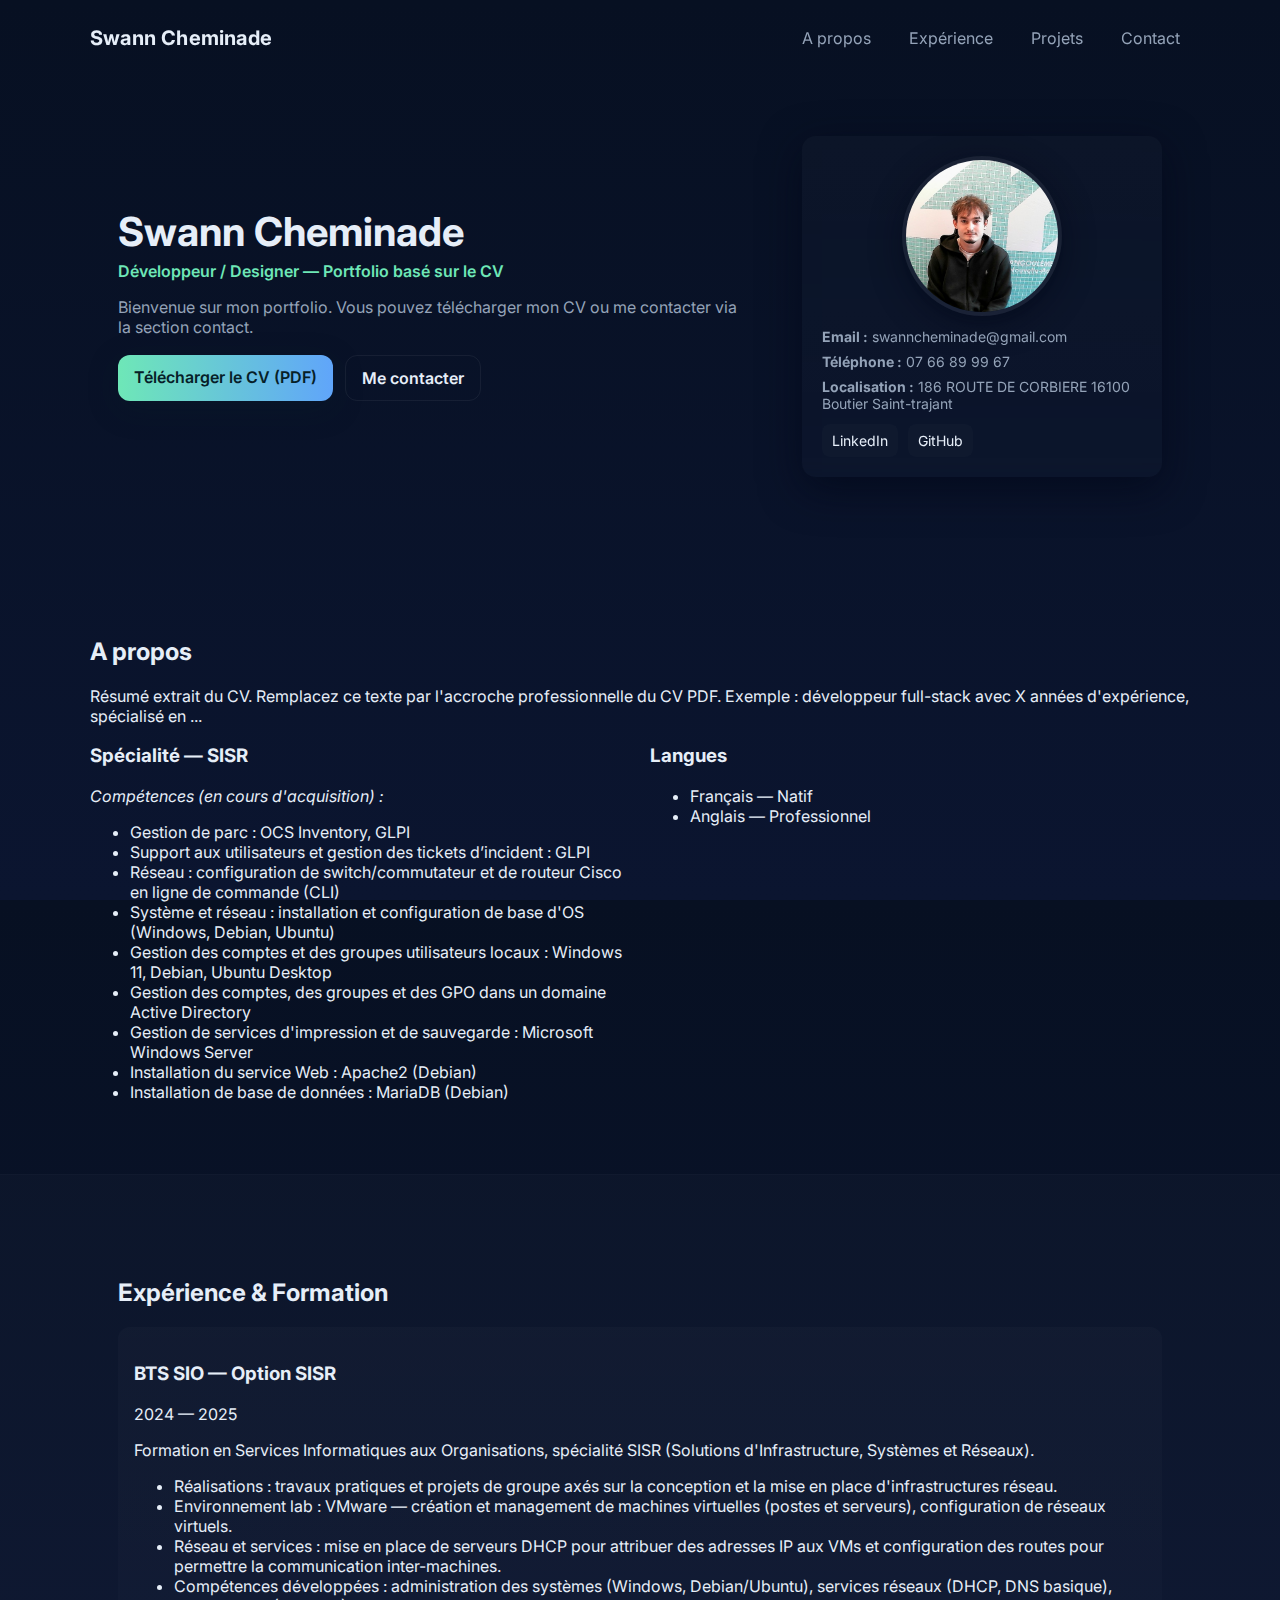
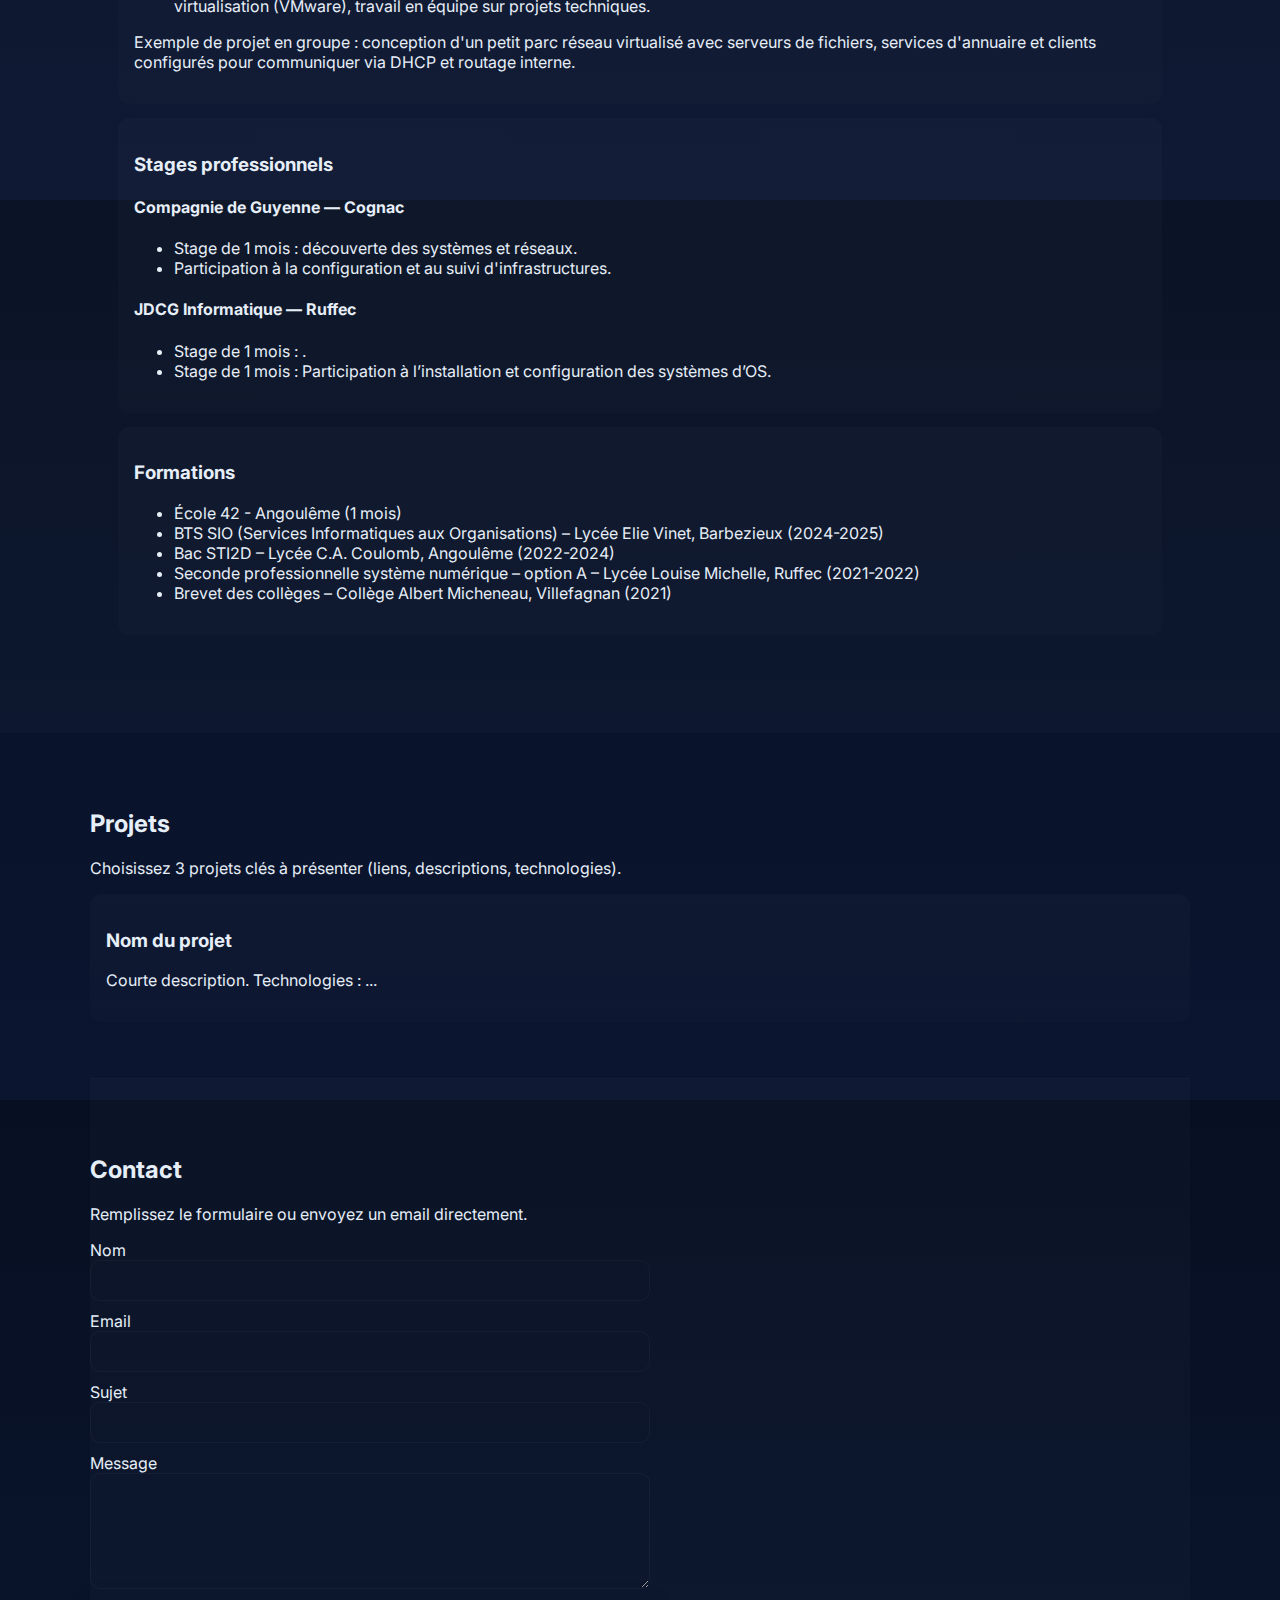
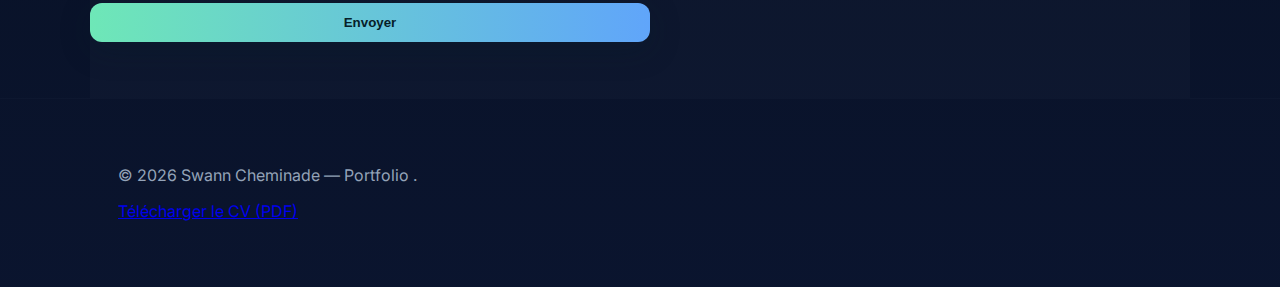
<file: index.html>
<!doctype html>
<html lang="fr">
<head>
  <meta charset="utf-8" />
  <meta name="viewport" content="width=device-width,initial-scale=1" />
  <title>Swann Cheminade — Portfolio</title>
  <link href="https://fonts.googleapis.com/css2?family=Inter:wght@300;400;600;700&display=swap" rel="stylesheet">
  <link rel="stylesheet" href="css/styles.css">
  <meta name="description" content="Portfolio de Swann Cheminade — CV, compétences, projets et contact">
</head>
<body>
  <header class="site-header">
    <div class="container header-inner">
      <a class="brand" href="#">Swann Cheminade</a>
      <nav class="nav" id="nav">
        <a href="#about">A propos</a>
        <a href="#experience">Expérience</a>
        <a href="#projects">Projets</a>
        <a href="#contact">Contact</a>
      </nav>
      <button id="menuToggle" class="menu-toggle" aria-label="Afficher menu">☰</button>
    </div>
  </header>

  <main>
    <section class="hero">
      <div class="container">
        <div class="hero-grid">
          <div class="hero-text">
            <h1>Swann Cheminade</h1>
            <p class="lead">Développeur / Designer — Portfolio basé sur le CV</p>
            <p class="intro">Bienvenue sur mon portfolio. Vous pouvez télécharger mon CV ou me contacter via la section contact.</p>
            <div class="actions">
              <a class="btn primary" href="CV_Cheminade_Swann.pdf" download="CV_Cheminade_Swann.pdf">Télécharger le CV (PDF)</a>
              <a class="btn" href="#contact">Me contacter</a>
            </div>
          </div>
          <aside class="hero-card">
            <div class="profile-wrap">
              <img class="profile-pic" src="Photo/scheminade.jpg" alt="Photo de Swann Cheminade">
            </div>
            <ul class="quick-info">
              <li><strong>Email :</strong> swanncheminade@gmail.com</li>
              <li><strong>Téléphone :</strong> 07 66 89 99 67</li>
              <li><strong>Localisation :</strong> 186 ROUTE DE CORBIERE 16100 Boutier Saint-trajant </li>
            </ul>
            <div class="social">
              <a href="#" aria-label="LinkedIn">LinkedIn</a>
              <a href="#" aria-label="GitHub">GitHub</a>
            </div>
          </aside>
        </div>
      </div>
    </section>

    <section id="about" class="section container">
      <h2>A propos</h2>
      <p>Résumé extrait du CV. Remplacez ce texte par l'accroche professionnelle du CV PDF. Exemple : développeur full-stack avec X années d'expérience, spécialisé en ...</p>
      <div class="skills-grid">
        <div>
          <h3>Spécialité — SISR</h3>
          <p><em>Compétences (en cours d'acquisition) :</em></p>
          <ul>
            <li>Gestion de parc : OCS Inventory, GLPI</li>
            <li>Support aux utilisateurs et gestion des tickets d’incident : GLPI</li>
            <li>Réseau : configuration de switch/commutateur et de routeur Cisco en ligne de commande (CLI)</li>
            <li>Système et réseau : installation et configuration de base d'OS (Windows, Debian, Ubuntu)</li>
            <li>Gestion des comptes et des groupes utilisateurs locaux : Windows 11, Debian, Ubuntu Desktop</li>
            <li>Gestion des comptes, des groupes et des GPO dans un domaine Active Directory</li>
            <li>Gestion de services d'impression et de sauvegarde : Microsoft Windows Server</li>
            <li>Installation du service Web : Apache2 (Debian)</li>
            <li>Installation de base de données : MariaDB (Debian)</li>
          </ul>
        </div>
        <div>
          <h3>Langues</h3>
          <ul>
            <li>Français — Natif</li>
            <li>Anglais — Professionnel</li>
          </ul>
        </div>
      </div>
    </section>

    <section id="experience" class="section alt-bg">
      <div class="container">
        <h2>Expérience & Formation</h2>
        <div class="timeline">
          <div class="item">
            <h3>BTS SIO — Option SISR</h3>
            <span class="meta">2024 — 2025</span>
            <p>Formation en Services Informatiques aux Organisations, spécialité SISR (Solutions d'Infrastructure, Systèmes et Réseaux).</p>
            <ul>
              <li>Réalisations : travaux pratiques et projets de groupe axés sur la conception et la mise en place d'infrastructures réseau.</li>
              <li>Environnement lab : VMware — création et management de machines virtuelles (postes et serveurs), configuration de réseaux virtuels.</li>
              <li>Réseau et services : mise en place de serveurs DHCP pour attribuer des adresses IP aux VMs et configuration des routes pour permettre la communication inter-machines.</li>
              <li>Compétences développées : administration des systèmes (Windows, Debian/Ubuntu), services réseaux (DHCP, DNS basique), virtualisation (VMware), travail en équipe sur projets techniques.</li>
            </ul>
            <p>Exemple de projet en groupe : conception d'un petit parc réseau virtualisé avec serveurs de fichiers, services d'annuaire et clients configurés pour communiquer via DHCP et routage interne.</p>
          </div>
          <div class="item">
            <h3>Stages professionnels</h3>
            <div class="stage">
              <h4>Compagnie de Guyenne — Cognac</h4>
              <ul>
                <li>Stage de 1 mois : découverte des systèmes et réseaux.</li>
                <li>Participation à la configuration et au suivi d'infrastructures.</li>
              </ul>
            </div>
            <div class="stage">
              <h4>JDCG Informatique — Ruffec</h4>
              <ul>
                <li>Stage de 1 mois : .</li>
                <li>Stage de 1 mois : Participation à l’installation et configuration des systèmes d’OS.</li>
              </ul>
            </div>
          </div>
          <div class="item">
            <h3>Formations</h3>
            <ul>
              <li>École 42 - Angoulême (1 mois)</li>
              <li>BTS SIO (Services Informatiques aux Organisations) – Lycée Elie Vinet, Barbezieux (2024-2025)</li>
              <li>Bac STI2D – Lycée C.A. Coulomb, Angoulême (2022-2024)</li>
              <li>Seconde professionnelle système numérique – option A – Lycée Louise Michelle, Ruffec (2021-2022)</li>
              <li>Brevet des collèges – Collège Albert Micheneau, Villefagnan (2021)</li>
            </ul>
          </div>
        </div>
      </div>
    </section>

    <section id="projects" class="section container">
      <h2>Projets</h2>
      <p>Choisissez 3 projets clés à présenter (liens, descriptions, technologies).</p>
      <div class="projects-grid">
        <article class="project">
          <h3>Nom du projet</h3>
          <p>Courte description. Technologies : ...</p>
        </article>
      </div>
    </section>

    <section id="contact" class="section alt-bg container">
      <h2>Contact</h2>
      <p>Remplissez le formulaire ou envoyez un email directement.</p>
        <!-- Formspree integration: replace the ACTION URL with your Formspree endpoint (see README) -->
    <form class="contact-form" action="https://formspree.io/f/mwpyldeg" method="POST">
          <input type="hidden" name="_next" value="thankyou.html">
          <input type="hidden" name="_subject" value="Nouveau message depuis le portfolio">
          <label>Nom<input type="text" name="name" required></label>
          <label>Email<input type="email" name="email" required></label>
          <label>Sujet<input type="text" name="subject" required></label>
          <label>Message<textarea name="message" rows="6" required></textarea></label>
          <input type="hidden" name="_replyto" value="">
          <button class="btn primary" type="submit">Envoyer</button>
        </form>
    </section>
  </main>

  <footer class="site-footer">
    <div class="container">
      <p>© <span id="year"></span> Swann Cheminade — Portfolio .</p>
  <p><a href="CV_Cheminade_Swann.pdf" download="CV_Cheminade_Swann.pdf">Télécharger le CV (PDF)</a></p>
    </div>
  </footer>

  <script src="js/script.js"></script>
</body>
</html>
</file>
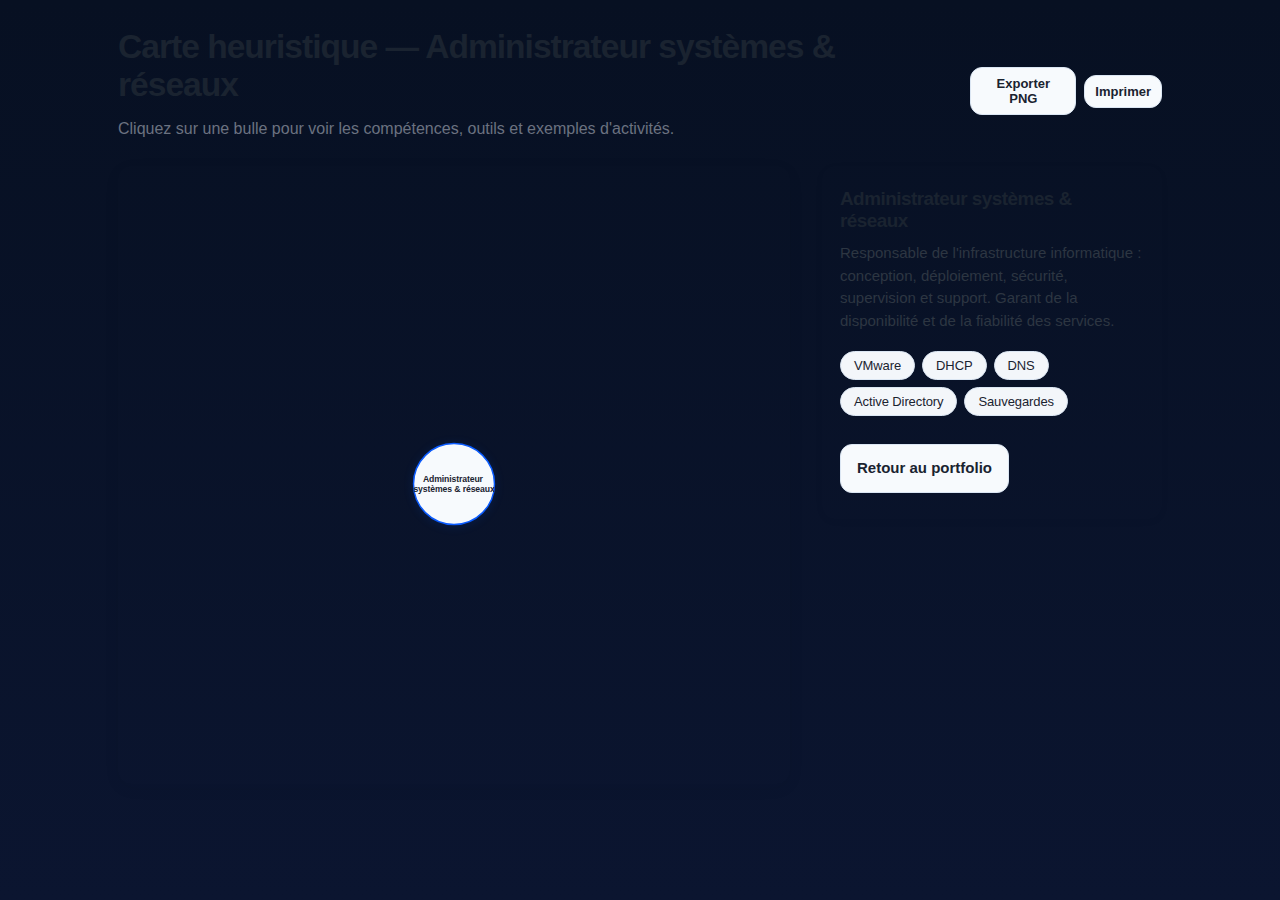
<file: mindmap.html>
<!doctype html>
<html lang="fr">
<head>
  <meta charset="utf-8" />
  <meta name="viewport" content="width=device-width,initial-scale=1" />
  <title>Carte heuristique — Administrateur systèmes & réseaux</title>
  <link rel="stylesheet" href="css/styles.css">
  <style>
    main{padding:28px}
    .mindmap-header{display:flex;justify-content:space-between;align-items:center;gap:12px;margin-bottom:12px}
    .mindmap-header h1{font-size:2.1rem;font-weight:700;letter-spacing:-1px;margin:0;color:#1a2330;}
    .mindmap-header .muted{color:#6b7280;font-size:1rem;}
    .mindmap-wrap{display:grid;grid-template-columns:1fr 340px;gap:32px;align-items:start}
    .canvas-box{background:var(--surface);border:1px solid var(--border);padding:18px 18px 0 18px;border-radius:14px;box-shadow:0 4px 16px rgba(16,24,40,0.06)}
    #mindmap{width:100%;height:600px;max-width:1000px;display:block;margin:0 auto;}
  .node-circle{fill:#f7fafd;stroke:#b8c7d9;stroke-width:2.5;cursor:pointer;transition:stroke .12s,stroke-width .12s}
    .node-text{font-size:15px;fill:#1a2330;font-family:Inter,Segoe UI,Arial,sans-serif;pointer-events:none;letter-spacing:-.2px}
  /* Collapse/expand behavior: nodes start hidden and appear on click */
  .node-group{transition:opacity .28s ease,transform .28s ease}
  .node-group.collapsed{opacity:0;transform:translateY(10px) scale(.98);pointer-events:none}
  .node-group:not(.collapsed){opacity:1;transform:none;pointer-events:auto}
  /* Links (connectors) hidden/shown with the bubbles */
  .links{transition:opacity .28s ease}
  .links.collapsed{opacity:0;pointer-events:none}
  /* Hover: increase stroke thickness without scaling to avoid moving lines */
  .node-group:hover .node-circle{stroke:#0b5cff;stroke-width:3.6}
    .node-group.active .node-circle{stroke:#0b5cff;filter:drop-shadow(0 2px 8px #0b5cff22)}
    .node-group .node-circle{box-shadow:none}
  .node-group:active .node-circle{stroke-width:3.8}
    .info-panel{background:var(--surface);border:1px solid var(--border);padding:22px 18px 18px 18px;border-radius:14px;box-shadow:0 2px 8px #0b17200a}
    .info-panel h3{margin:0 0 10px 0;font-size:1.18rem;font-weight:600;color:#1a2330;letter-spacing:-.5px}
    .info-panel p{color:#2d3642;font-size:15px;line-height:1.5;margin:0 0 8px 0}
    .chip{display:inline-block;padding:6px 13px;border-radius:999px;background:#f3f6fa;border:1px solid #dbe6f3;margin:7px 7px 0 0;font-size:13px;color:#1a2330;font-weight:500;letter-spacing:-.1px}
    .toolbar{display:flex;gap:8px;align-items:center}
    .small{font-size:13px;padding:8px 10px}
    .btn{box-shadow:none;border:1px solid #dbe6f3;background:#f7fafd;color:#1a2330;transition:background .13s,border .13s}
    .btn:hover{background:#eaf1fa;border-color:#b8c7d9;color:#0b5cff}
    hr{margin:18px 0;border:none;border-top:1px solid #e6eef6}
    @media (max-width:980px){.mindmap-wrap{grid-template-columns:1fr}}
    @media (max-width:700px){#mindmap{height:400px}}
  </style>
</head>
<body>
  <main class="container">
    <div class="mindmap-header">
      <div>
        <h1>Carte heuristique — Administrateur systèmes & réseaux</h1>
        <p class="muted">Cliquez sur une bulle pour voir les compétences, outils et exemples d'activités.</p>
      </div>
      <div class="toolbar">
        <button id="exportPng" class="btn small">Exporter PNG</button>
        <button id="printBtn" class="btn small">Imprimer</button>
      </div>
    </div>

    <div class="mindmap-wrap">
      <div class="canvas-box">
        <svg id="mindmap" viewBox="0 0 1100 800" xmlns="http://www.w3.org/2000/svg" aria-labelledby="mmTitle">
          <title id="mmTitle">Carte heuristique — Administrateur systèmes et réseaux</title>
          <defs>
            <style>text{font-family:Inter,Arial,sans-serif}</style>
          </defs>
          <!-- Traits entre bulles (calculés pour s'arrêter au bord) -->
          <!-- Centre -->
          <g class="links">
            <!-- Réseaux -->
            <line x1="600" y1="370" x2="294" y2="221" stroke="#b8c7d9" stroke-width="2"/>
            <!-- Virtualisation -->
            <line x1="600" y1="430" x2="863" y2="211" stroke="#b8c7d9" stroke-width="2"/>
            <!-- Sécurité -->
            <line x1="550" y1="470" x2="550" y2="652" stroke="#b8c7d9" stroke-width="2"/>
            <!-- Serveurs -->
            <line x1="600" y1="430" x2="858" y2="576" stroke="#b8c7d9" stroke-width="2"/>
            <!-- Monitoring -->
            <line x1="500" y1="430" x2="290" y2="573" stroke="#b8c7d9" stroke-width="2"/>
          </g>
          <!-- Bulles principales -->
          <g id="node-core" class="node-group" data-key="core">
            <circle class="node-circle" cx="550" cy="400" r="70" fill="#f7fafd" stroke="#b8c7d9" stroke-width="2.5"/>
            <g transform="translate(550,400)">
              <text class="node-text" text-anchor="middle" font-size="15" font-weight="600" fill="#1a2330">
                <tspan x="0" dy="-7" alignment-baseline="middle">Administrateur</tspan>
                <tspan x="0" dy="18" alignment-baseline="middle">systèmes & réseaux</tspan>
              </text>
            </g>
          </g>
          <g class="node-group" data-key="reseaux">
            <g transform="translate(250,200)">
              <circle class="node-circle" r="48" fill="#f7fafd" stroke="#b8c7d9" stroke-width="2.5"/>
              <text class="node-text" y="5" text-anchor="middle" font-size="14">Réseaux</text>
            </g>
          </g>
          <g class="node-group" data-key="virtualisation">
            <g transform="translate(900,180)">
              <circle class="node-circle" r="48" fill="#f7fafd" stroke="#b8c7d9" stroke-width="2.5"/>
              <text class="node-text" y="5" text-anchor="middle" font-size="14">Virtualisation</text>
            </g>
          </g>
          <g class="node-group" data-key="securite">
            <g transform="translate(550,700)">
              <circle class="node-circle" r="48" fill="#f7fafd" stroke="#b8c7d9" stroke-width="2.5"/>
              <text class="node-text" y="5" text-anchor="middle" font-size="14">Sécurité</text>
            </g>
          </g>
          <g class="node-group" data-key="serveurs">
            <g transform="translate(900,600)">
              <circle class="node-circle" r="48" fill="#f7fafd" stroke="#b8c7d9" stroke-width="2.5"/>
              <text class="node-text" y="5" text-anchor="middle" font-size="14">Serveurs</text>
            </g>
          </g>
          <g class="node-group" data-key="monitoring">
            <g transform="translate(250,600)">
              <circle class="node-circle" r="48" fill="#f7fafd" stroke="#b8c7d9" stroke-width="2.5"/>
              <text class="node-text" y="5" text-anchor="middle" font-size="14">Monitoring</text>
            </g>
          </g>
        </svg>
      </div>

      <aside class="info-panel">
        <h3 id="info-title">Sélectionnez un nœud</h3>
        <p id="info-desc">Cliquez sur une bulle pour afficher : compétences principales, outils et exemples concrets.</p>
        <div id="info-chips" style="margin-top:12px"></div>
        <hr style="margin:14px 0; border:none; border-top:1px solid var(--border)">
        <p style="margin-top:12px"><a class="btn" href="index.html">Retour au portfolio</a></p>
      </aside>
    </div>

    <script>
      const DATA = {
        core: {
          title: 'Administrateur systèmes & réseaux',
          desc: "Responsable de l'infrastructure informatique : conception, déploiement, sécurité, supervision et support. Garant de la disponibilité et de la fiabilité des services.",
          chips: ['VMware', 'DHCP', 'DNS', 'Active Directory', 'Sauvegardes']
        },
        reseaux: {
          title: 'Réseaux',
          desc: "Conception, configuration et maintenance des réseaux locaux et étendus. Gestion des VLAN, routage, sécurité et dépannage.",
          chips: ['Cisco (CLI)', 'VLAN', 'DHCP', 'Routage']
        },
        virtualisation: {
          title: 'Virtualisation',
          desc: "Déploiement et gestion de machines virtuelles, optimisation des ressources, snapshots, migration et haute disponibilité.",
          chips: ['VMware ESXi', 'Proxmox', 'Snapshots']
        },
        securite: {
          title: 'Sécurité',
          desc: "Mise en œuvre de politiques de sécurité, gestion des accès, sauvegardes, supervision et réponse aux incidents.",
          chips: ['Pare-feu', 'Mises à jour', 'Sauvegardes']
        },
        serveurs: {
          title: 'Serveurs',
          desc: "Administration de serveurs Linux et Windows, gestion des services (web, base de données), automatisation et monitoring.",
          chips: ['Apache', 'MariaDB', 'Windows Server']
        },
        parc: {
          title: 'Gestion de parc',
          desc: "Inventaire matériel et logiciel, gestion des tickets, documentation et support utilisateurs (OCS, GLPI).",
          chips: ['OCS Inventory', 'GLPI', 'Tickets']
        },
        monitoring: {
          title: 'Monitoring',
          desc: "Surveillance proactive des services, alerting, tableaux de bord et reporting pour garantir la disponibilité.",
          chips: ['Zabbix', 'Prometheus', 'Grafana']
        },
        scripting: {
          title: 'Scripting',
          desc: "Automatisation des tâches récurrentes, déploiement et configuration via scripts (Bash, Python, Ansible).",
          chips: ['Bash', 'Python', 'Ansible']
        }
      };

      const panelTitle = document.getElementById('info-title');
      const panelDesc = document.getElementById('info-desc');
      const panelChips = document.getElementById('info-chips');

      function showNode(key){
        const d = DATA[key] || {title:'—', desc:'—', chips:[]};
        panelTitle.textContent = d.title;
        panelDesc.textContent = d.desc;
        panelChips.innerHTML = '';
        d.chips.forEach(c=>{const el=document.createElement('span');el.className='chip';el.textContent=c;panelChips.appendChild(el)});
        document.querySelectorAll('.node-group').forEach(g=>g.classList.remove('active'));
        const selector = Array.from(document.querySelectorAll('.node-group')).find(g=>g.dataset.key===key);
        if(selector) selector.classList.add('active');
      }

      // --- Click-to-reveal behavior ---
      // Collapse all node groups except the core on load
  const allNodes = Array.from(document.querySelectorAll('.node-group'));
  const coreNode = document.getElementById('node-core');
  const otherNodes = allNodes.filter(n=>n !== coreNode);
  otherNodes.forEach(n=>n.classList.add('collapsed'));
  // hide connecting lines initially as well
  const linksGroup = document.querySelector('#mindmap g.links');
  if(linksGroup) linksGroup.classList.add('collapsed');

      // Attach click handlers: core toggles visibility of other bubbles; any visible bubble shows info
      allNodes.forEach(g=>{
        // set pointer where appropriate
        g.style.cursor = 'pointer';
        g.addEventListener('click', (e)=>{
          // If clicked node is core -> toggle others and show core info
          if(g === coreNode){
            const anyHidden = otherNodes.some(n=>n.classList.contains('collapsed'));
            otherNodes.forEach(n=>{
              if(anyHidden) n.classList.remove('collapsed'); else n.classList.add('collapsed');
            });
            // toggle links together with nodes
            if(linksGroup){
              if(anyHidden) linksGroup.classList.remove('collapsed'); else linksGroup.classList.add('collapsed');
            }
            showNode('core');
            return;
          }
          // If this node is collapsed, ignore click (pointer-events should prevent it), otherwise show info
          if(g.classList.contains('collapsed')) return;
          showNode(g.dataset.key);
          e.stopPropagation();
        });
      });

      // initial panel shows core
      showNode('core');

      // Export SVG as PNG
      function svgToPng(svgEl, scale=2){
        const svgData = new XMLSerializer().serializeToString(svgEl);
        const svgBlob = new Blob([svgData], {type: 'image/svg+xml;charset=utf-8'});
        const url = URL.createObjectURL(svgBlob);
        return new Promise((resolve,reject)=>{
          const img = new Image();
          img.onload = ()=>{
            const canvas = document.createElement('canvas');
            canvas.width = img.width * scale;
            canvas.height = img.height * scale;
            const ctx = canvas.getContext('2d');
            ctx.fillStyle = getComputedStyle(document.body).backgroundColor || '#fff';
            ctx.fillRect(0,0,canvas.width,canvas.height);
            ctx.drawImage(img,0,0,canvas.width,canvas.height);
            canvas.toBlob(blob=>{URL.revokeObjectURL(url);resolve(blob)},'image/png');
          };
          img.onerror = e=>reject(e);
          img.src = url;
        });
      }

      document.getElementById('exportPng').addEventListener('click', async ()=>{
        const svg = document.getElementById('mindmap');
        // set explicit width/height via viewBox size
        const clone = svg.cloneNode(true);
        // inline computed styles may be needed; keep simple by serializing
        try{
          const blob = await svgToPng(clone,2);
          const a = document.createElement('a'); a.href = URL.createObjectURL(blob); a.download='mindmap.png'; document.body.appendChild(a); a.click(); a.remove();
        }catch(e){alert('Erreur lors de l\'export : '+e.message)}
      });

      document.getElementById('printBtn').addEventListener('click', ()=>window.print());
    </script>
  </main>
</body>
</html>
</file>
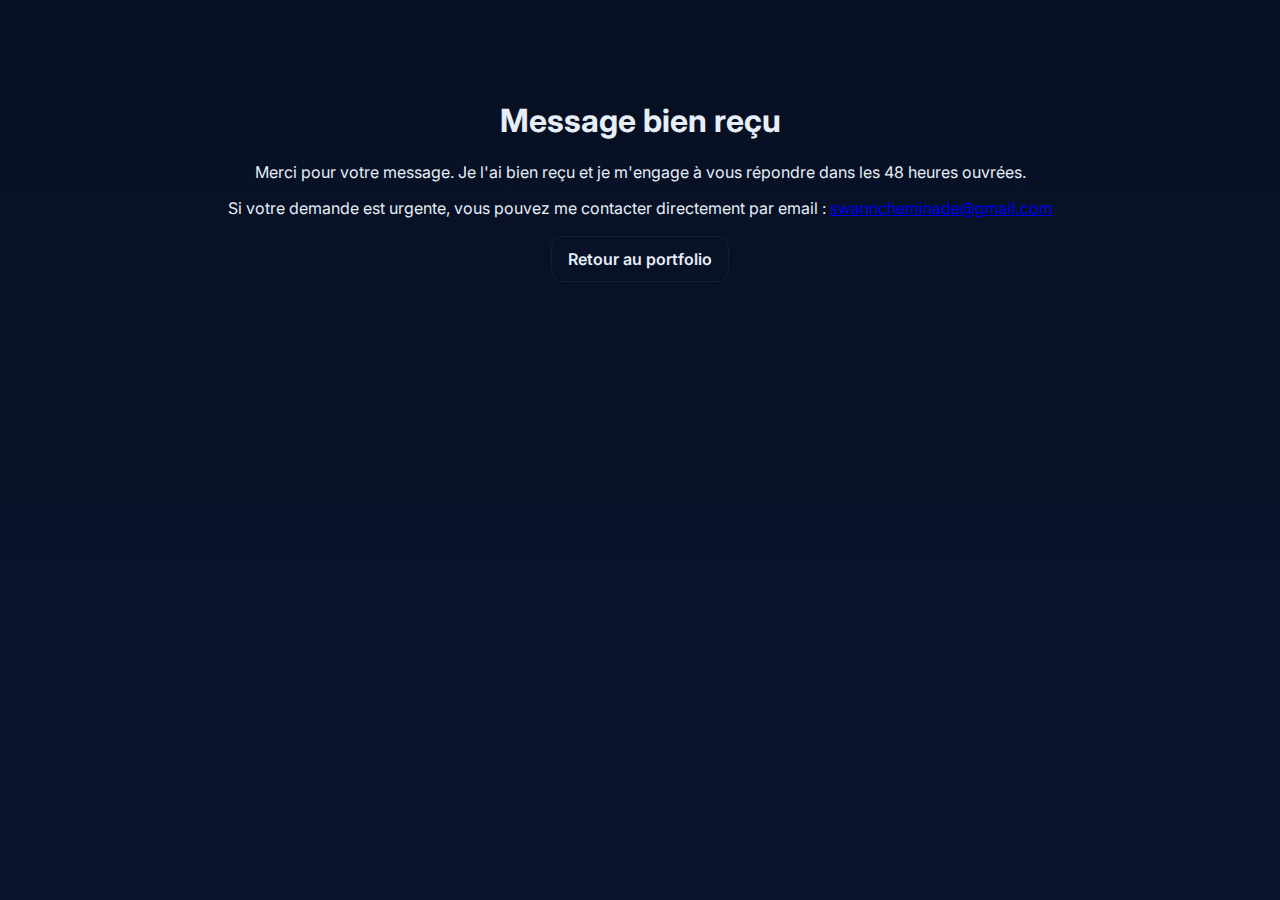
<file: thankyou.html>
<!doctype html>
<html lang="fr">
<head>
  <meta charset="utf-8">
  <meta name="viewport" content="width=device-width,initial-scale=1">
  <title>Merci — Swann Cheminade</title>
  <link href="https://fonts.googleapis.com/css2?family=Inter:wght@300;400;600;700&display=swap" rel="stylesheet">
  <link rel="stylesheet" href="css/styles.css">
</head>
<body>
  <main class="container" style="padding-top:80px;padding-bottom:80px; text-align:center;">
    <h1>Message bien reçu</h1>
    <p>Merci pour votre message. Je l'ai bien reçu et je m'engage à vous répondre dans les 48 heures ouvrées.</p>
    <p>Si votre demande est urgente, vous pouvez me contacter directement par email : <a href="mailto:swanncheminade@gmail.com">swanncheminade@gmail.com</a></p>
    <p style="margin-top:18px;"><a class="btn" href="index.html">Retour au portfolio</a></p>
  </main>
</body>
</html>
</file>
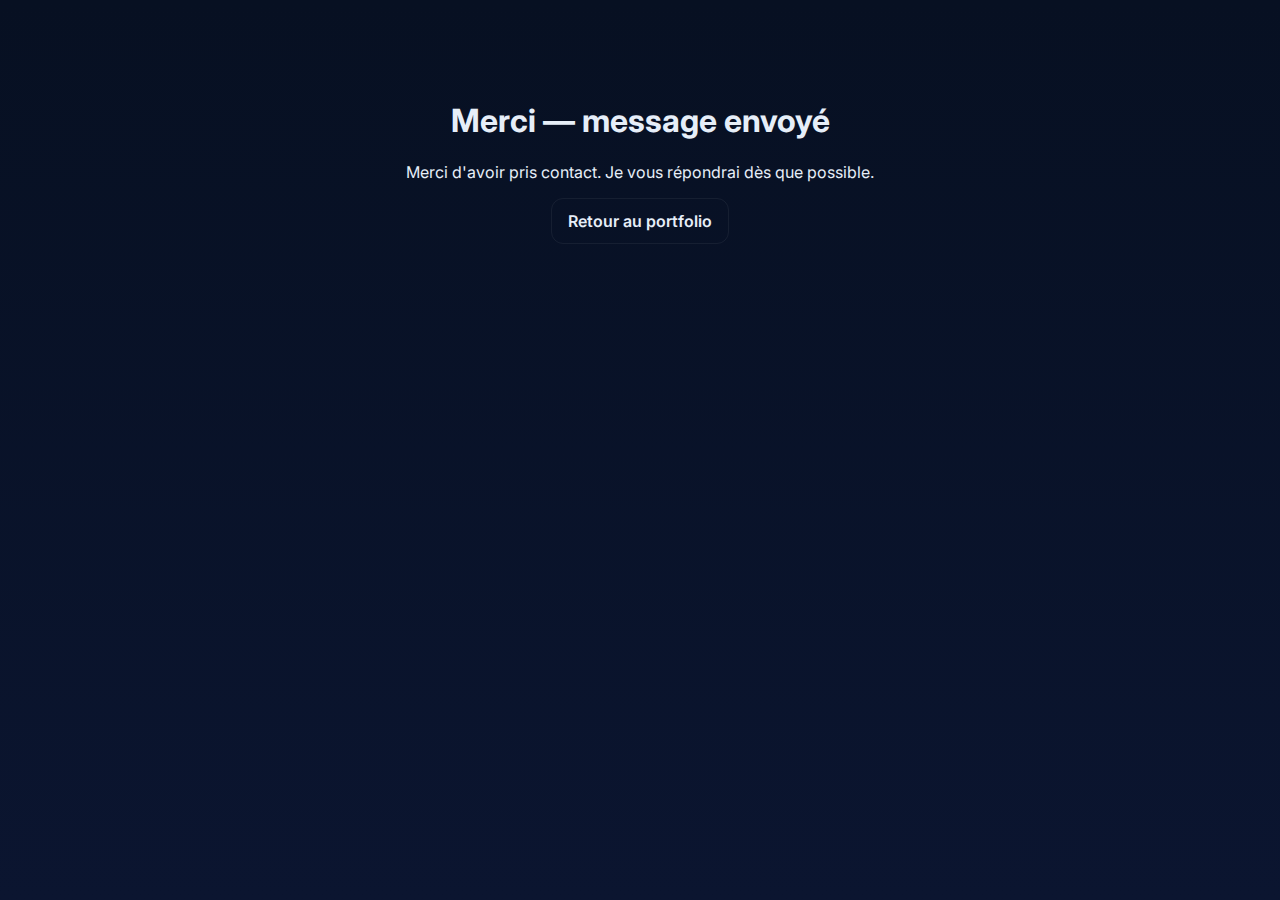
<file: Portfolio/thankyou.html>
<!doctype html>
<html lang="fr">
<head>
  <meta charset="utf-8">
  <meta name="viewport" content="width=device-width,initial-scale=1">
  <title>Merci — Swann Cheminade</title>
  <link href="https://fonts.googleapis.com/css2?family=Inter:wght@300;400;600;700&display=swap" rel="stylesheet">
  <link rel="stylesheet" href="css/styles.css">
</head>
<body>
  <main class="container" style="padding-top:80px;padding-bottom:80px; text-align:center;">
    <h1>Merci — message envoyé</h1>
    <p>Merci d'avoir pris contact. Je vous répondrai dès que possible.</p>
    <p><a class="btn" href="index.html">Retour au portfolio</a></p>
  </main>
</body>
</html>
</file>
<file: css/styles.css>
/* Modernized styles for the portfolio */
:root{
  --bg:#0f1724; /* dark navy */
  --muted:#94a3b8;
  --card:linear-gradient(180deg, rgba(255,255,255,0.02), rgba(255,255,255,0.01));
  --glass: rgba(255,255,255,0.04);
  --accent:#6ee7b7; /* mint */
  --accent-2:#60a5fa; /* blue */
  --text:#e6eef8;
  --radius:14px;
}
*{box-sizing:border-box}
html,body{height:100%;margin:0;font-family:Inter,Segoe UI,Arial,sans-serif;color:var(--text);background:linear-gradient(180deg,#071022 0%, #0b1530 100%);}
.container{max-width:1100px;margin:0 auto;padding:28px}
.site-header{position:sticky;top:12px;z-index:40}
.header-inner{display:flex;align-items:center;justify-content:space-between;padding:8px 0}
.brand{font-weight:700;color:var(--text);text-decoration:none;font-size:20px;letter-spacing:0.2px}
.nav{display:flex;gap:18px}
.nav a{color:var(--muted);text-decoration:none;padding:8px 10px;border-radius:8px}
.nav a:hover{color:var(--text);background:var(--glass)}
.menu-toggle{display:none;background:none;border:0;color:var(--text);font-size:22px}
.hero{padding:56px 0}
.hero-grid{display:grid;grid-template-columns:1fr 360px;gap:32px;align-items:center}
.hero-text h1{margin:0;font-size:40px;line-height:1.02}
.lead{color:var(--accent);margin-top:8px;font-weight:600}
.intro{color:var(--muted);margin-top:12px;max-width:62ch}
.actions{margin-top:18px;display:flex;gap:12px}
.btn{display:inline-block;padding:12px 16px;border-radius:12px;background:transparent;border:1px solid rgba(255,255,255,0.06);text-decoration:none;color:var(--text);font-weight:600}
.btn.primary{background:linear-gradient(90deg,var(--accent),var(--accent-2));color:#062028;border:0;box-shadow:0 8px 30px rgba(6,32,40,0.25)}
.btn.ghost{background:transparent;border:1px solid rgba(255,255,255,0.06)}
.hero-card{background:var(--card);backdrop-filter:blur(8px);padding:20px;border-radius:var(--radius);box-shadow:0 12px 40px rgba(2,6,23,0.6);color:var(--muted)}
.profile-wrap{display:flex;justify-content:center}
.profile-pic{width:160px;height:160px;border-radius:50%;object-fit:cover;border:4px solid rgba(255,255,255,0.06);box-shadow:0 8px 30px rgba(2,6,23,0.6)}
.quick-info{list-style:none;padding:12px 0 0 0;margin:0;text-align:left}
.quick-info li{font-size:14px;color:var(--muted);margin-bottom:8px}
.social{display:flex;gap:10px;margin-top:12px}
.social a{font-size:14px;padding:8px 10px;border-radius:8px;color:var(--text);text-decoration:none;background:rgba(255,255,255,0.02)}
.skills-grid{display:grid;grid-template-columns:1fr 1fr;gap:20px;margin-top:18px}
.skills-grid h3{margin-top:0}
.skill-badges{display:flex;flex-wrap:wrap;gap:8px;margin-top:8px}
.badge{background:rgba(255,255,255,0.03);padding:6px 10px;border-radius:999px;font-size:13px;color:var(--muted)}
.section{padding:56px 0}
.alt-bg{background:rgba(255,255,255,0.02);border-top:1px solid rgba(255,255,255,0.02)}
.timeline .item{background:linear-gradient(180deg, rgba(255,255,255,0.02), rgba(255,255,255,0.01));padding:16px;border-radius:12px;margin-bottom:14px}
.projects-grid{display:grid;grid-template-columns:repeat(auto-fit,minmax(260px,1fr));gap:16px}
.project{background:linear-gradient(180deg, rgba(255,255,255,0.02), rgba(255,255,255,0.01));padding:16px;border-radius:12px}
.contact-form{display:grid;gap:10px;max-width:560px}
.contact-form label{display:block}
.contact-form input,.contact-form textarea{width:100%;padding:12px;border-radius:10px;border:1px solid rgba(255,255,255,0.04);background:transparent;color:var(--text)}
.site-footer{padding:22px 0;color:var(--muted);border-top:1px solid rgba(255,255,255,0.02)}

@media (max-width:920px){
  .hero-grid{grid-template-columns:1fr}
  .nav{display:none}
  .menu-toggle{display:block}
  .profile-pic{width:140px;height:140px}
}

@media (max-width:520px){
  .container{padding:18px}
  .profile-pic{width:120px;height:120px}
}
</file>
<file: Portfolio/css/styles.css>
/* Modernized styles for the portfolio */
:root{
  --bg:#0f1724; /* dark navy */
  --muted:#94a3b8;
  --card:linear-gradient(180deg, rgba(255,255,255,0.02), rgba(255,255,255,0.01));
  --glass: rgba(255,255,255,0.04);
  --accent:#6ee7b7; /* mint */
  --accent-2:#60a5fa; /* blue */
  --text:#e6eef8;
  --radius:14px;
}
*{box-sizing:border-box}
html,body{height:100%;margin:0;font-family:Inter,Segoe UI,Arial,sans-serif;color:var(--text);background:linear-gradient(180deg,#071022 0%, #0b1530 100%);}
.container{max-width:1100px;margin:0 auto;padding:28px}
.site-header{position:sticky;top:12px;z-index:40}
.header-inner{display:flex;align-items:center;justify-content:space-between;padding:8px 0}
.brand{font-weight:700;color:var(--text);text-decoration:none;font-size:20px;letter-spacing:0.2px}
.nav{display:flex;gap:18px}
.nav a{color:var(--muted);text-decoration:none;padding:8px 10px;border-radius:8px}
.nav a:hover{color:var(--text);background:var(--glass)}
.menu-toggle{display:none;background:none;border:0;color:var(--text);font-size:22px}
.hero{padding:56px 0}
.hero-grid{display:grid;grid-template-columns:1fr 360px;gap:32px;align-items:center}
.hero-text h1{margin:0;font-size:40px;line-height:1.02}
.lead{color:var(--accent);margin-top:8px;font-weight:600}
.intro{color:var(--muted);margin-top:12px;max-width:62ch}
.actions{margin-top:18px;display:flex;gap:12px}
.btn{display:inline-block;padding:12px 16px;border-radius:12px;background:transparent;border:1px solid rgba(255,255,255,0.06);text-decoration:none;color:var(--text);font-weight:600}
.btn.primary{background:linear-gradient(90deg,var(--accent),var(--accent-2));color:#062028;border:0;box-shadow:0 8px 30px rgba(6,32,40,0.25)}
.btn.ghost{background:transparent;border:1px solid rgba(255,255,255,0.06)}
.hero-card{background:var(--card);backdrop-filter:blur(8px);padding:20px;border-radius:var(--radius);box-shadow:0 12px 40px rgba(2,6,23,0.6);color:var(--muted)}
.profile-wrap{display:flex;justify-content:center}
.profile-pic{width:160px;height:160px;border-radius:50%;object-fit:cover;border:4px solid rgba(255,255,255,0.06);box-shadow:0 8px 30px rgba(2,6,23,0.6)}
.quick-info{list-style:none;padding:12px 0 0 0;margin:0;text-align:left}
.quick-info li{font-size:14px;color:var(--muted);margin-bottom:8px}
.social{display:flex;gap:10px;margin-top:12px}
.social a{font-size:14px;padding:8px 10px;border-radius:8px;color:var(--text);text-decoration:none;background:rgba(255,255,255,0.02)}
.skills-grid{display:grid;grid-template-columns:1fr 1fr;gap:20px;margin-top:18px}
.skills-grid h3{margin-top:0}
.skill-badges{display:flex;flex-wrap:wrap;gap:8px;margin-top:8px}
.badge{background:rgba(255,255,255,0.03);padding:6px 10px;border-radius:999px;font-size:13px;color:var(--muted)}
.section{padding:56px 0}
.alt-bg{background:rgba(255,255,255,0.02);border-top:1px solid rgba(255,255,255,0.02)}
.timeline .item{background:linear-gradient(180deg, rgba(255,255,255,0.02), rgba(255,255,255,0.01));padding:16px;border-radius:12px;margin-bottom:14px}
.projects-grid{display:grid;grid-template-columns:repeat(auto-fit,minmax(260px,1fr));gap:16px}
.project{background:linear-gradient(180deg, rgba(255,255,255,0.02), rgba(255,255,255,0.01));padding:16px;border-radius:12px}
.contact-form{display:grid;gap:10px;max-width:560px}
.contact-form label{display:block}
.contact-form input,.contact-form textarea{width:100%;padding:12px;border-radius:10px;border:1px solid rgba(255,255,255,0.04);background:transparent;color:var(--text)}
.site-footer{padding:22px 0;color:var(--muted);border-top:1px solid rgba(255,255,255,0.02)}

@media (max-width:920px){
  .hero-grid{grid-template-columns:1fr}
  .nav{display:none}
  .menu-toggle{display:block}
  .profile-pic{width:140px;height:140px}
}

@media (max-width:520px){
  .container{padding:18px}
  .profile-pic{width:120px;height:120px}
}
</file>
